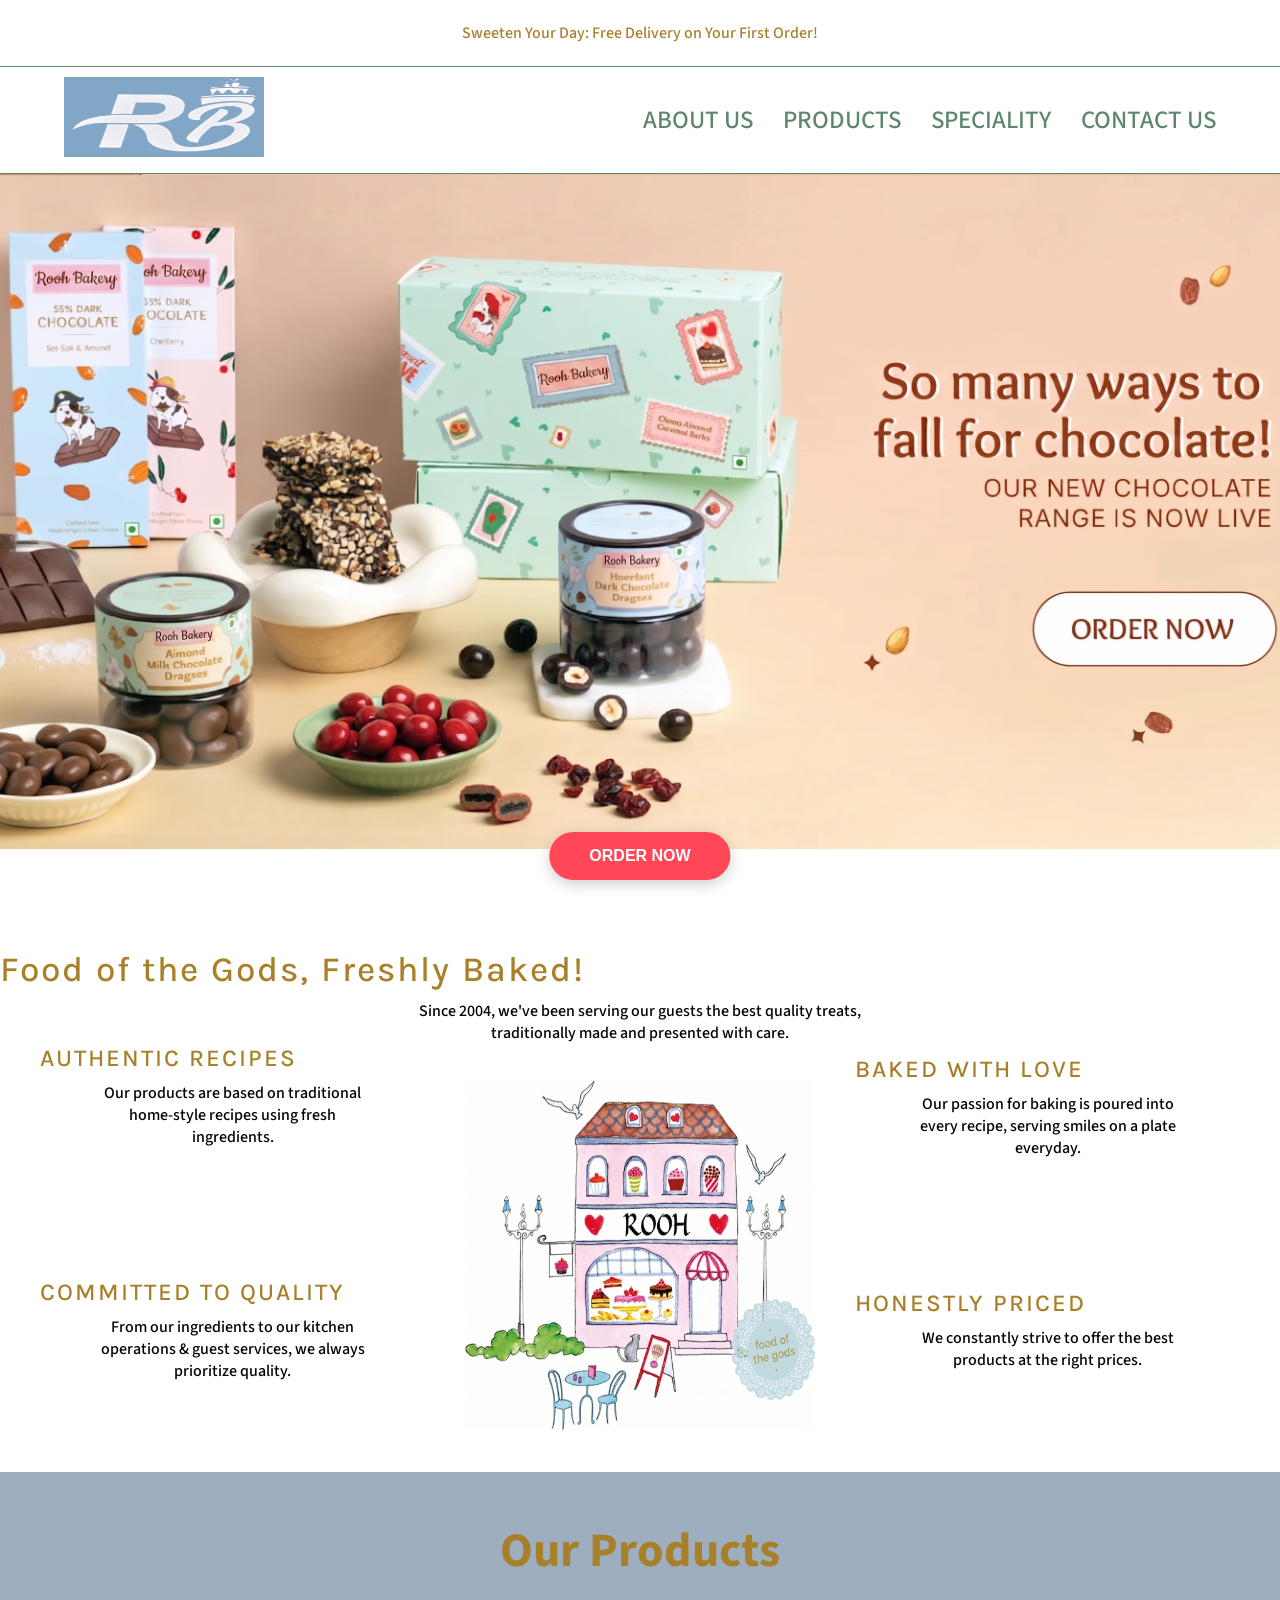
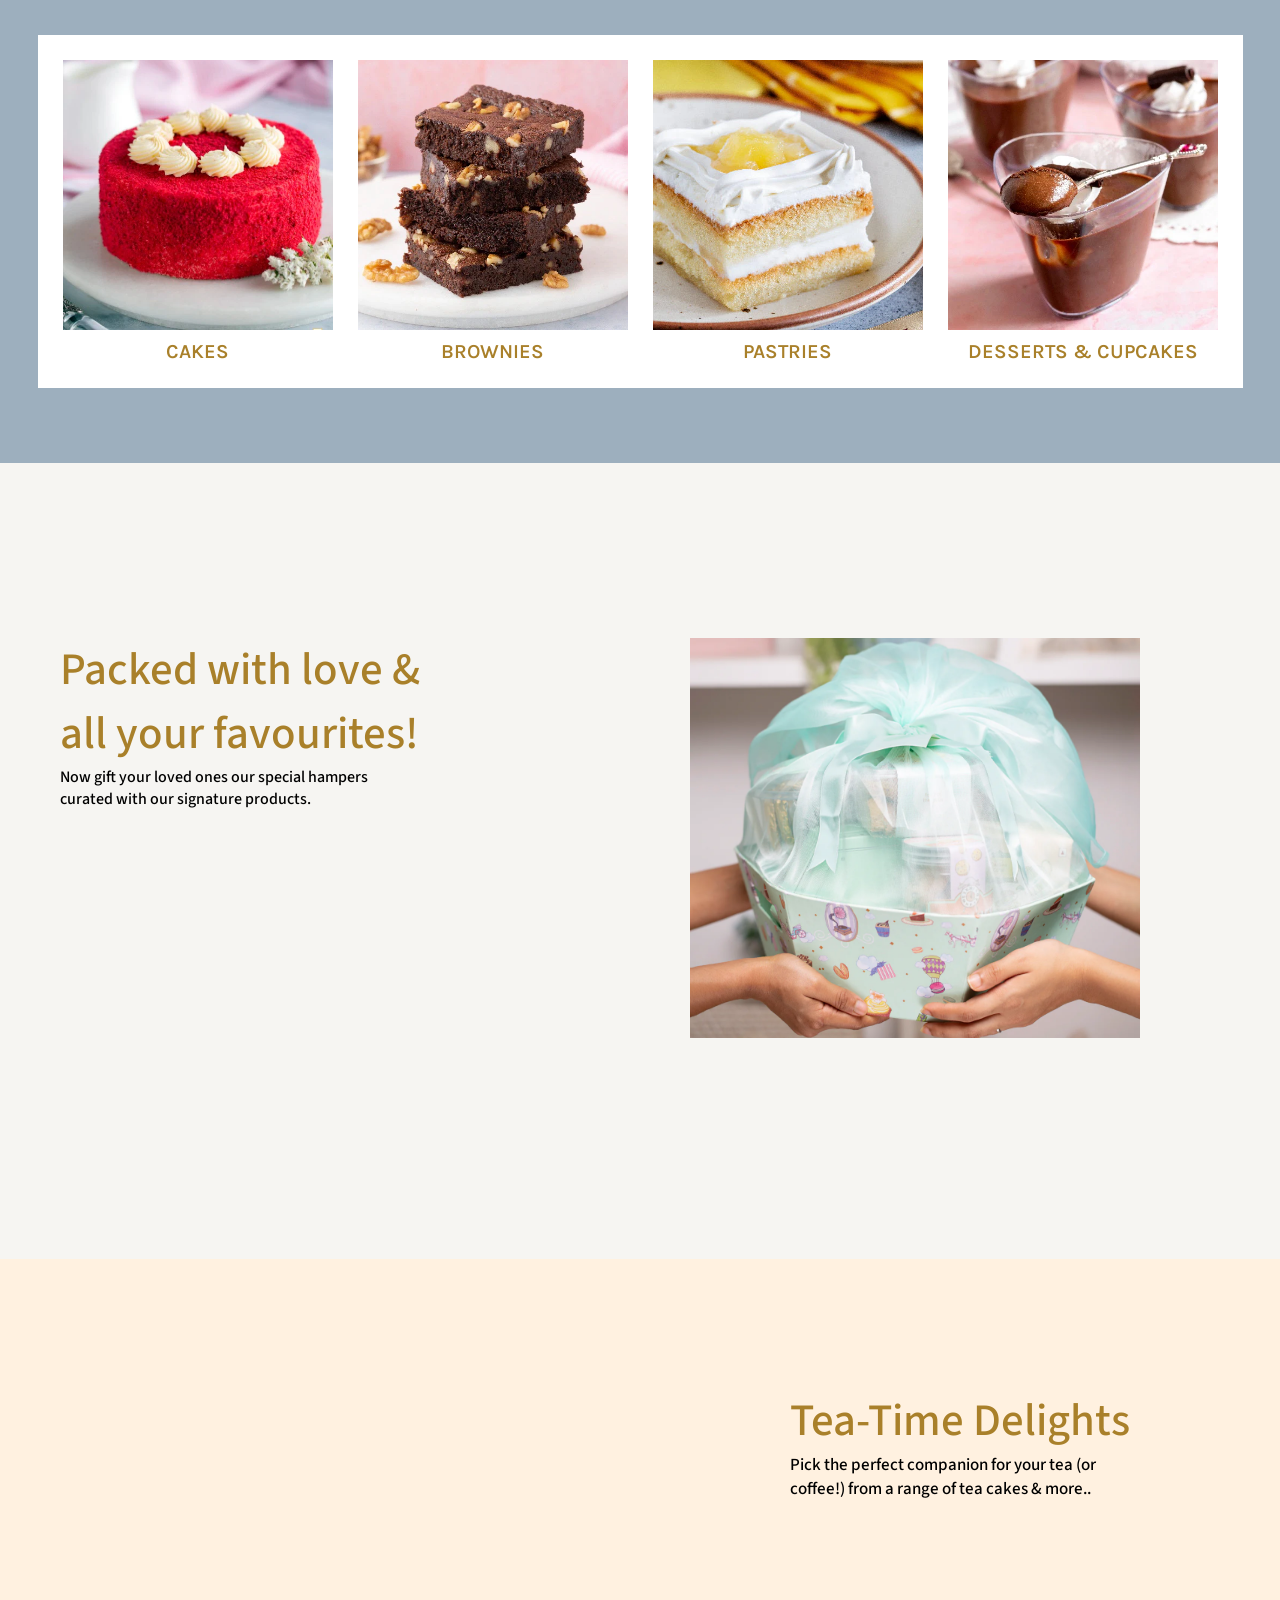
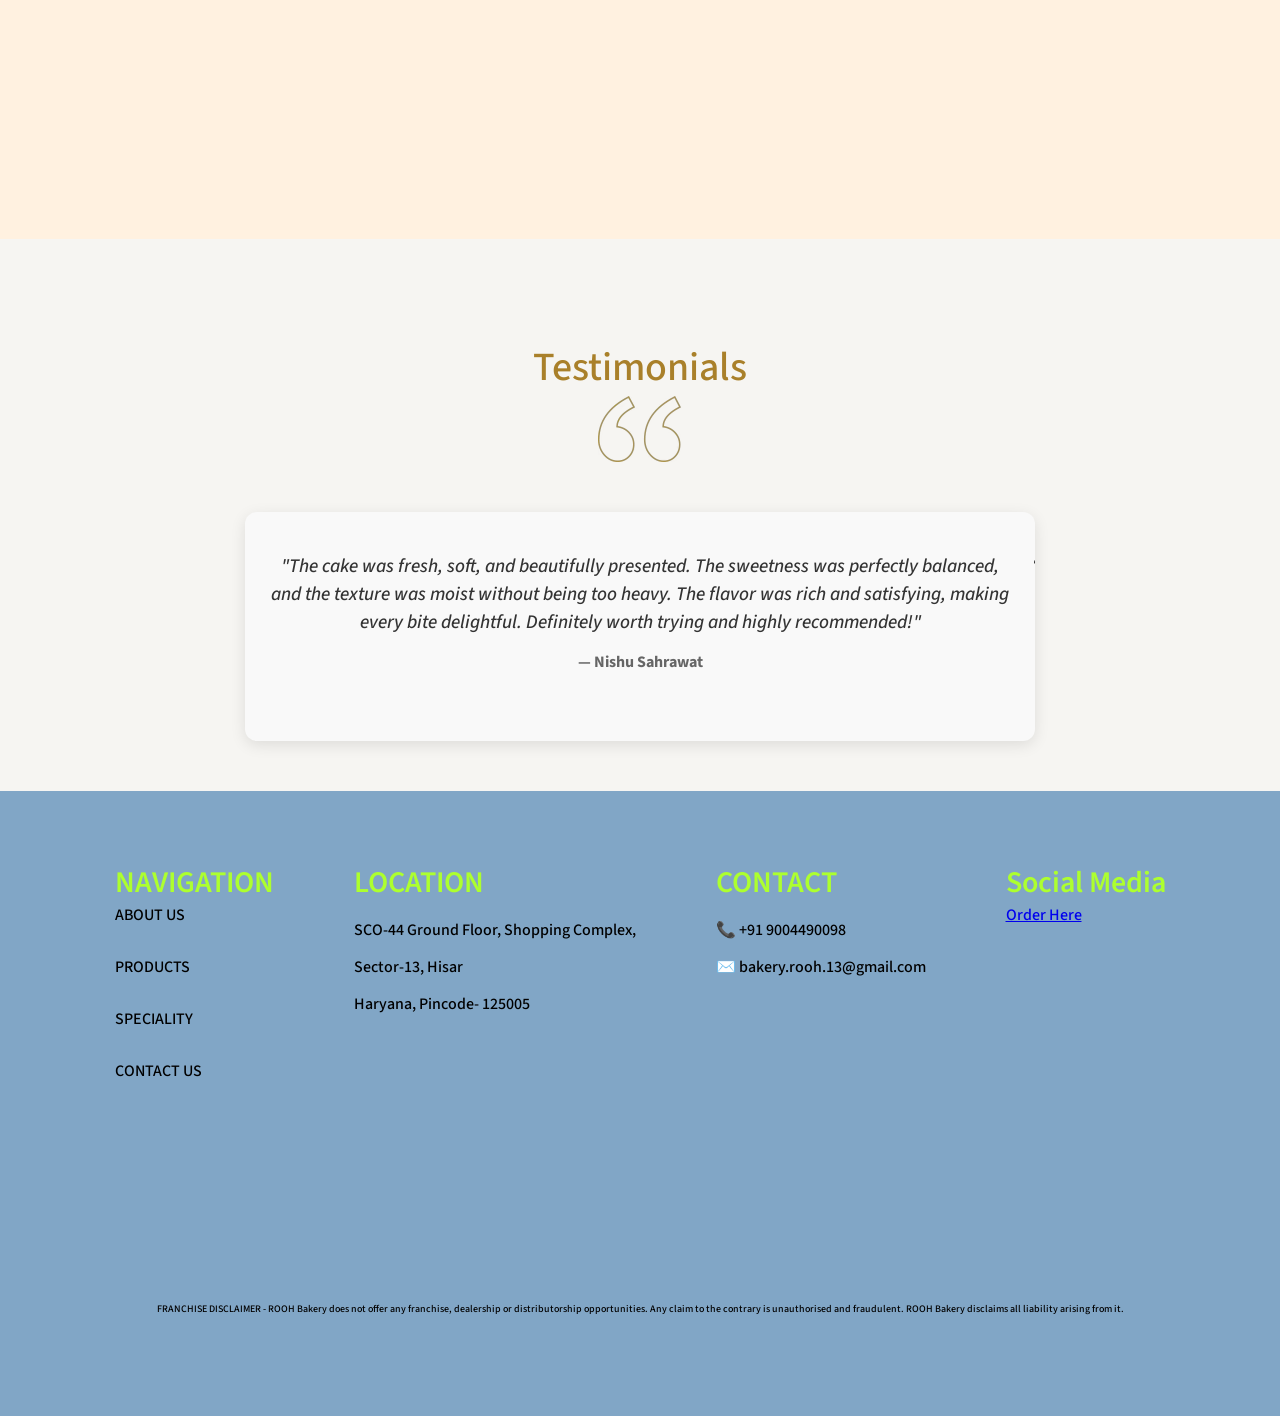
<file: index.html>
<!DOCTYPE html>
<html lang="en">

<head>
    <meta charset="UTF-8">
    <meta name="viewport" content="width=device-width, initial-scale=1.0">
    <link rel="preconnect" href="https://fonts.googleapis.com">
    <link rel="preconnect" href="https://fonts.gstatic.com" crossorigin>
    <link href="https://fonts.googleapis.com/css2?family=Source+Sans+3:ital,wght@0,200..900;1,200..900&display=swap"
        rel="stylesheet">
    <link rel="preconnect" href="https://fonts.googleapis.com">
    <link rel="preconnect" href="https://fonts.gstatic.com" crossorigin>
    <link
        href="https://fonts.googleapis.com/css2?family=Karla:ital,wght@0,200..800;1,200..800&family=Source+Sans+3:ital,wght@0,200..900;1,200..900&display=swap"
        rel="stylesheet">
    <link rel="stylesheet" href="./styles.css">
    <link rel="stylesheet" href="./Products.css">
    <link rel="stylesheet" href="./Speciality Cakes.css">
    <title>ROOH BAKERY</title>
</head>

<body>
    <section class="Discount">
        <p class="Discount">Sweeten Your Day: Free Delivery on Your First Order!</p>
    </section>

    <section class="Order-Now-Button">
        <a href="http://wa.me/919004490098" class="Order-Now-Button-link">ORDER NOW</a>
    </section>

    


    <nav class="Navigation_Bar">
        <div>
            <img src="./Project Media/LOGO.png" alt="Logo" class="Nav_Element_image">
        </div>

        <div class="Nav_Bar_Components">
            <div><a href="./About.html" class="Nav_Element" id="About_Us">ABOUT US</a></div>
            <div><a href="./Products.html" class="Nav_Element">PRODUCTS</a></div>
            <div><a href="./Speciality Cakes.html" class="Nav_Element">SPECIALITY</a></div>
            <div><a href="./Contact Us.html" class="Nav_Element">CONTACT US</a></div>
        </div>
    </nav>





    <div class="carousel">
        <img src="./Project images/Caraousel Image 1.png" class="active" alt="Slide 1">
        <img src="./Project images/Carasouel Image 2.png" alt="Slide 2">
    </div>






    <section class="Section-About-Us">
        <div class="Section-Content-1-Item-Flexbox">
            <div class="Content" id="Content-1">
                <p class="Content-Heading" id="Content-Heading-1">Food of the Gods, Freshly Baked!</p>

                <p class="Content-text" id="Content-text-1">Since 2004, we've been serving
                    our guests the best quality
                    treats, <br>
                    traditionally made and
                    presented with care.</p>
            </div>
        </div>


        <div class="Section-Content-3-Item-Flexbox">
            <div class="Whole-Content-2">
                <div class="Content">
                    <p class="Content-Heading">AUTHENTIC RECIPES</p>

                    <p class="Content-text">Our products are based on
                        traditional home-style recipes
                        using fresh ingredients.
                    </p>
                </div>



                <div class="Content">
                    <p class="Content-Heading">COMMITTED TO QUALITY</p>

                    <p class="Content-text">From our ingredients to our
                        kitchen operations & guest services,
                        we always prioritize quality.</p>
                </div>
            </div>

            <div class="Whole-Content-image">

                <div class="Content">
                    <img src="./Project images/ROOH Bakery Animated Image.png" alt="">
                </div>
            </div>


            <div class="Whole-Content-3">
                <div class="Content">
                    <p class="Content-Heading">BAKED WITH LOVE</p>

                    <p class="Content-text">Our passion for baking is poured into
                        every recipe, serving smiles on a
                        plate everyday.</p>
                </div>


                <div class="Content">
                    <p class="Content-Heading">HONESTLY PRICED</p>

                    <p class="Content-text">We constantly strive to offer the best
                        products at the right prices. </p>
                </div>
            </div>

        </div>

    </section>





    <section class="Section-Our-Product-Flex">

        <div id="Our-Product-Heading">
            <h2>Our Products</h2>
        </div>

        <div class="Our-Product-Flex-Showcase">
            <div class="Our-Product-Flex-Image-Box">
                <img src="./Project images/Cake Image.webp" alt="" class="Our-Product-Flex-Image">
                <p class="Our-Product-Flex-Content">CAKES</p>
            </div>

            <div class="Our-Product-Flex-Image-Box">
                <img src="./Project images/Brownies Image.webp" alt="" class="Our-Product-Flex-Image">
                <p class="Our-Product-Flex-Content">BROWNIES</p>
            </div>

            <div class="Our-Product-Flex-Image-Box">
                <img src="./Project images/Pasteries.png" alt="" class="Our-Product-Flex-Image">
                <p class="Our-Product-Flex-Content">PASTRIES</p>
            </div>

            <div class="Our-Product-Flex-Image-Box">
                <img src="./Project images/Desserts and Cup cakes.webp" alt="" class="Our-Product-Flex-Image">
                <p class="Our-Product-Flex-Content">DESSERTS & CUPCAKES</p>
            </div>

        </div>

    </section>




    <section class="Page-Content" id="Page-Content-1">
        <div class="Page-Content-Text">
            <p class="Page-Content-Text-Heading">Packed with love & <br>
                all your favourites!</p>
            <p class="Page-Content-Text-Content">Now gift your loved ones our special hampers <br>
                curated with our signature products.</p>
        </div>

        <div>
            <img src="./Project images/Gift Hamper.webp" alt="" class="Page-Content-Image">

        </div>

    </section>




    <section class="Page-Content" id="Page-Content-2">

        <div class="slideshow">
            <img src="./Project images/Brownies Image.webp" alt="Picture 1">
            <img src="./Project images/Pasteries.png" alt="Picture 2">
            <img src="./Project images/Desserts and Cup cakes.webp" alt="Picture 3">
            <img src="./Project images/Cake Image.webp" alt="Picture 4">
        </div>


        <div class="Page-Content-Text">
            <p class="Page-Content-Text-Heading" id="Page-Content-Text-Heading-2">Tea-Time Delights</p>
            <p class="Page-Content-Text-Content" id="Page-Content-Text-Content-2">Pick the perfect companion for your
                tea (or <br>
                coffee!) from a range of
                tea cakes & more..</p>
        </div>

    </section>







    <section class="Testimonials">
        <div class="Testimonials-Heading">
            <p>Testimonials</p>
        </div>
        <div class="Testimonials-Sticker">
            <img src="./Project images/testimonila-quote.avif" alt="">
        </div>


        <div class="testimonial-container">
            <div class="testimonial-track">
                <div class="testimonial-slide">
                    <p class="quote">"The cake was fresh, soft, and beautifully presented. The sweetness was perfectly
                        balanced, and the texture was moist without being too heavy. The flavor was rich and satisfying,
                        making every bite delightful. Definitely worth trying and highly recommended!"</p>
                    <p class="author">— Nishu Sahrawat</p>
                </div>
                <div class="testimonial-slide">
                    <p class="quote">“Cake and flowers bilkul perfect the! 🎂 Taste fresh aur balanced tha – na zyada
                        meetha na kam. Design exactly waise hi banaya jaise maine bola tha, even details bhi bahut clean
                        thi. Delivery time par hui aur packing bhi safe thi.
                        Special day ko aur bhi special bana diya ❤️ Definitely dobara yahin se order karungi. Highly
                        recommended!”</p>
                    <p class="author">— Rinku Poonia</p>
                </div>
                <div class="testimonial-slide">
                    <p class="quote">"Absolutely loved this bakery! The cakes are incredibly fresh, beautifully
                        decorated, and full of flavor. The staff is friendly and helpful, Highly recommend for
                        birthdays, celebrations, or just a sweet treat."</p>
                    <p class="author">— Shubham</p>
                </div>
            </div>
        </div>

    </section>















    <footer class="Section-Contact">
        <div class="Section-Contact-Details">

            <div>
                <nav class="Navigation-Bar-Last">
                    <p class="Nav-Last-Headings">NAVIGATION</p>
                    <div><a href="./About.html" class="Nav-Element-Last" id="About_Us">ABOUT US</a></div>
                    <div><a href="./Products.html" class="Nav-Element-Last">PRODUCTS</a></div>
                    <div><a href="./Speciality Cakes.html" class="Nav-Element-Last">SPECIALITY</a></div>
                    <div><a href="./Contact Us.html" class="Nav-Element-Last">CONTACT US</a></div>
                </nav>
            </div>


            <div class="Contact-Address">
                <p class="Nav-Last-Headings">LOCATION</p>

                <p>SCO-44 Ground Floor, Shopping Complex,</p>
                <p>Sector-13, Hisar</p>
                <p> Haryana, Pincode- 125005</p>
            </div>

            <div class="Contact-Details">
                <p class="Nav-Last-Headings">CONTACT</p>

                <p>📞 +91 9004490098</p>
                <p>✉️ bakery.rooh.13@gmail.com</p>
            </div>

            <div class="Contact-Social-Media-Links">
                <p class="Nav-Last-Headings">Social Media</p>


                <a href="http://wa.me/919004490098">Order Here</a>

            </div>
        </div>

        <div class="Franchise-Disclaimer">
            <p>FRANCHISE DISCLAIMER - ROOH Bakery does not offer any franchise, dealership or distributorship
                opportunities. Any claim to the contrary is unauthorised and fraudulent. ROOH Bakery disclaims all
                liability arising from it.</p>
        </div>

    </footer>









    <script>
        // --- Image Carousel Logic ---
        const imageSlides = document.querySelectorAll('.carousel img');
        let currentImgIndex = 0;
        const imgIntervalTime = 4000;

        setInterval(() => {
            imageSlides[currentImgIndex].classList.remove('active');
            currentImgIndex = (currentImgIndex + 1) % imageSlides.length;
            imageSlides[currentImgIndex].classList.add('active');
        }, imgIntervalTime);


        // --- Testimonials Logic ---
        const testimonialTrack = document.querySelector('.testimonial-track');
        const testimonialSlides = document.querySelectorAll('.testimonial-slide'); // Renamed from 'slides'
        let testimonialIndex = 0; // Renamed from 'index'

        function nextTestimonial() {
            testimonialIndex++;

            // If we reach the end, reset to the first slide
            if (testimonialIndex >= testimonialSlides.length) {
                testimonialIndex = 0;
            }

            // Move the track by the width of one slide
            const offset = -testimonialIndex * 100;
            testimonialTrack.style.transform = `translateX(${offset}%)`;
        }

        // Set the interval (3000ms = 3 seconds)
        setInterval(nextTestimonial, 3000);
    </script>


</body>

</html>
</file>
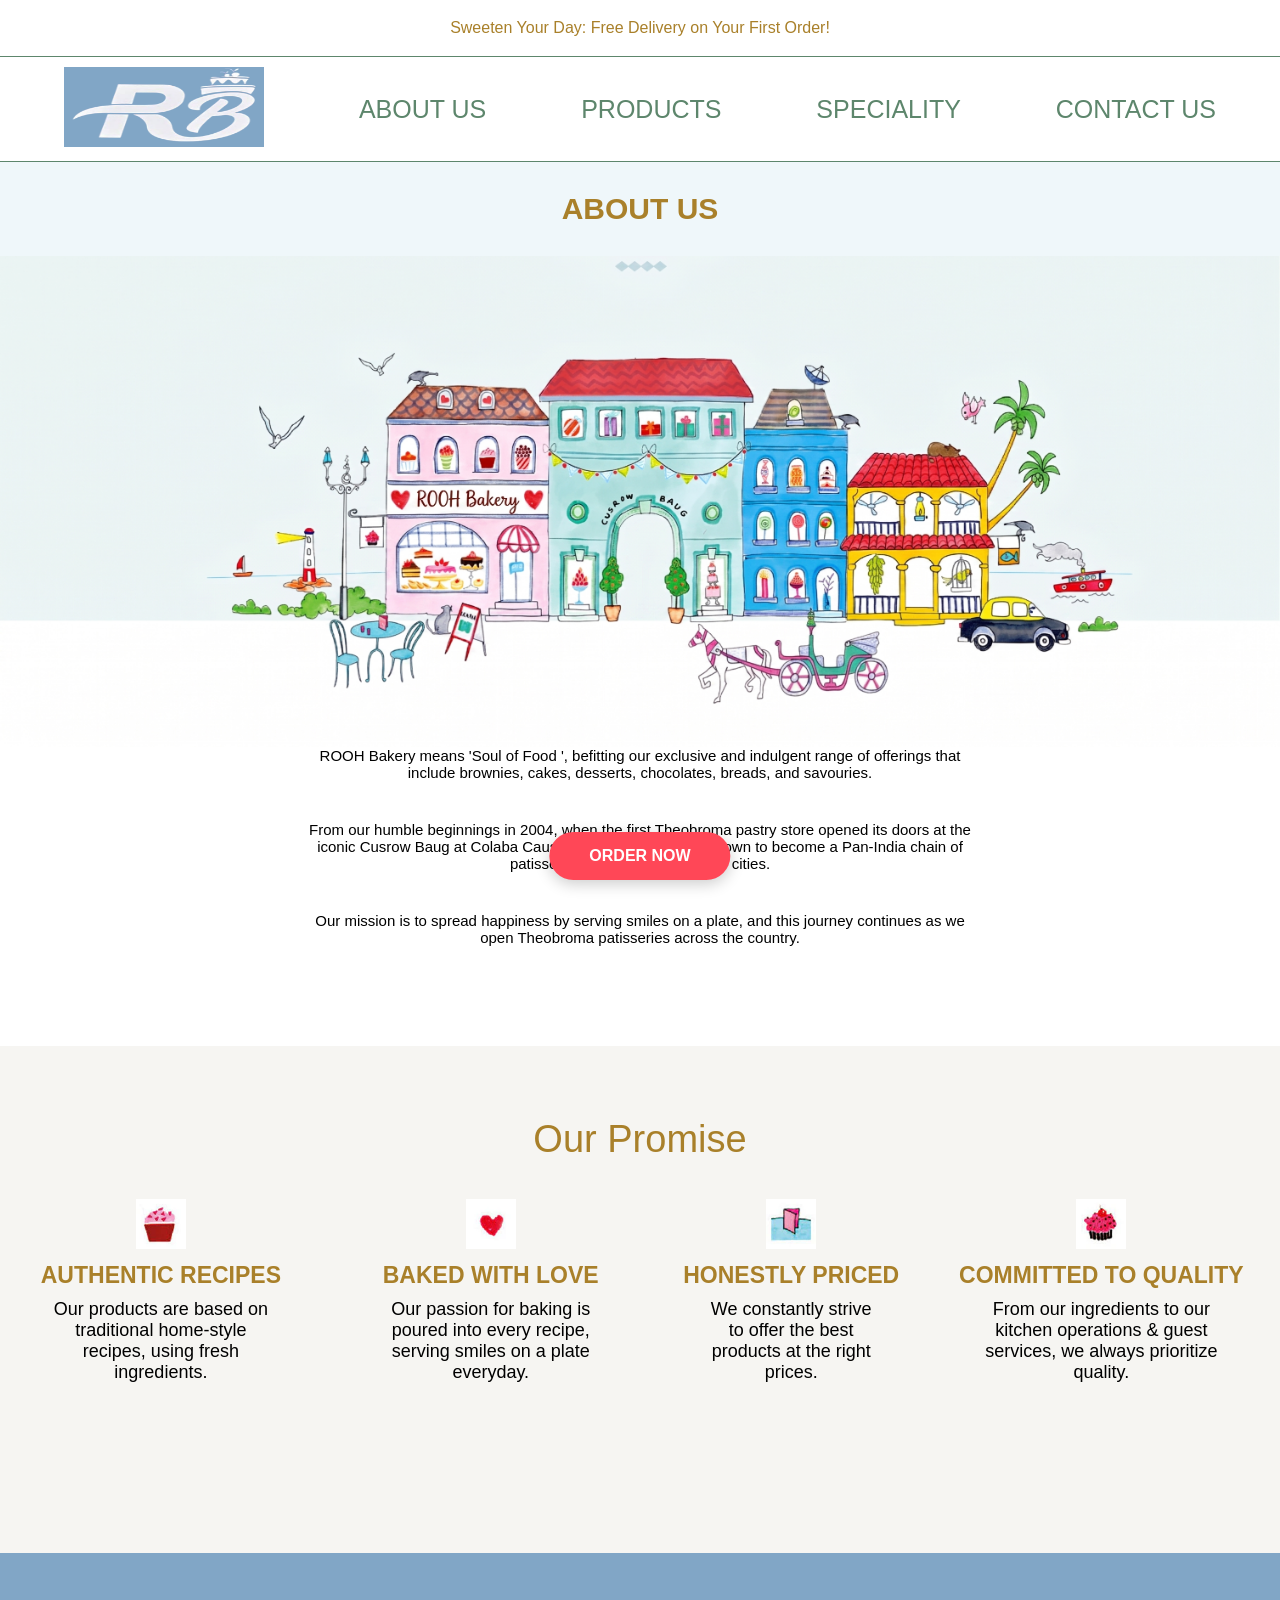
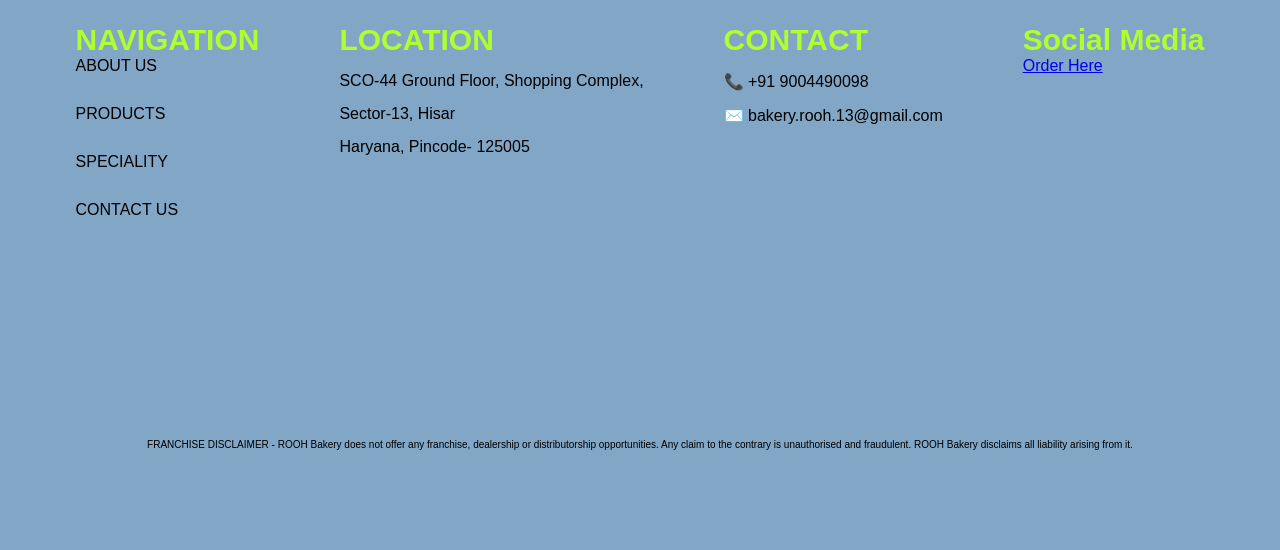
<file: About.html>
<!DOCTYPE html>
<html lang="en">

<head>
    <meta charset="UTF-8">
    <meta name="viewport" content="width=device-width, initial-scale=1.0">
    <link rel="stylesheet" href="./styles.css">
    <link rel="stylesheet" href="./Speciality Cakes.css">
    <link rel="stylesheet" href="./Products.css">
    <link rel="stylesheet" href="./About Us.css">
    <title>ROOH BAKERY</title>
</head>

<body>
    <section class="Discount">
        <p>Sweeten Your Day: Free Delivery on Your First Order!</p>
    </section>

        <section class="Order-Now-Button">
        <a href="http://wa.me/919004490098" class="Order-Now-Button-link">ORDER NOW</a>
    </section>


    <nav class="Navigation_Bar">
        <div><a href="./index.html"><img src="./Project Media/LOGO.png" alt="Logo" class="Nav_Element_image"></a></div>

        <div><a href="" class="Nav_Element" id="About_Us">ABOUT US</a></div>
        <div><a href="./Products.html" class="Nav_Element">PRODUCTS</a></div>
        <div><a href="./Speciality Cakes.html" class="Nav_Element">SPECIALITY</a></div>
        <div><a href="./Contact Us.html" class="Nav_Element">CONTACT US</a></div>
    </nav>



    <section class="About-Us">
        <p class="About-Us-Heading">ABOUT US</p>
        <img src="./Project images/ROOH Bakery About Us Animated Image.png" alt="" class="About-Us-Image">
        <div class="About-Us-Content-Text">
            <p class="About-Us-Text">ROOH Bakery means 'Soul of Food ', befitting our exclusive and indulgent range of
                offerings that
                include brownies, cakes, desserts, chocolates, breads, and savouries. </p>

            <p class="About-Us-Text"> From our humble beginnings in 2004, when the first Theobroma pastry store opened
                its
                doors at the iconic
                Cusrow Baug at Colaba Causeway (Mumbai), we've grown to become a Pan-India chain of patisseries with
                stores
                in over 30 cities.
            </p>

            <p class="About-Us-Text"> Our mission is to spread happiness by serving smiles on a plate, and this journey
                continues as we open
                Theobroma patisseries across the country.
            </p>
        </div>
    </section>

    <section class="Our-Promise">
        <p>Our Promise</p>
        <div class="Our-Promise-Grid">
            <div class="Promise-Flex">
                <img src="./Product Folder/Promise-Image-1.webp" alt="" class="Our-Promise-Image">
                <p class="Our-Promise-Heading">AUTHENTIC RECIPES</p>
                <p class="Our-Promise-Text">Our products are based on traditional home-style recipes, using fresh
                    ingredients.</p>
            </div>
            <div class="Promise-Flex">
                <img src="./Product Folder/Promise-Image-2.webp" alt="" class="Our-Promise-Image">
                <p class="Our-Promise-Heading">BAKED WITH LOVE</p>
                <p class="Our-Promise-Text">Our passion for baking is poured into every recipe, serving smiles on a
                    plate everyday.</p>
            </div>
            <div class="Promise-Flex">
                <img src="./Product Folder/Promise-Image-3.webp" alt="" class="Our-Promise-Image">
                <p class="Our-Promise-Heading">HONESTLY PRICED</p>
                <p class="Our-Promise-Text">We constantly strive to offer the best products at the right prices.</p>
            </div>
            <div class="Promise-Flex">
                <img src="./Product Folder/Promise-Image-4.webp" alt="" class="Our-Promise-Image">
                <p class="Our-Promise-Heading">COMMITTED TO QUALITY</p>
                <p class="Our-Promise-Text">From our ingredients to our kitchen operations & guest services, we always
                    prioritize quality.</p>
            </div>

        </div>



    </section>



    <footer class="Section-Contact">
        <div class="Section-Contact-Details">

            <div>
                <nav class="Navigation-Bar-Last">
                    <p class="Nav-Last-Headings">NAVIGATION</p>
                    <div><a href="./About.html" class="Nav-Element-Last" id="About_Us">ABOUT US</a></div>
                    <div><a href="./Products.html" class="Nav-Element-Last">PRODUCTS</a></div>
                    <div><a href="./Speciality Cakes.html" class="Nav-Element-Last">SPECIALITY</a></div>
                    <div><a href="./Contact Us.html" class="Nav-Element-Last">CONTACT US</a></div>
                </nav>
            </div>


            <div class="Contact-Address">
                <p class="Nav-Last-Headings">LOCATION</p>

                <p>SCO-44 Ground Floor, Shopping Complex,</p>
                <p>Sector-13, Hisar</p>
                <p> Haryana, Pincode- 125005</p>
            </div>

            <div class="Contact-Details">
                <p class="Nav-Last-Headings">CONTACT</p>

                <p>📞 +91 9004490098</p>
                <p>✉️ bakery.rooh.13@gmail.com</p>
            </div>

            <div class="Contact-Social-Media-Links">
                <p class="Nav-Last-Headings">Social Media</p>


                <a href="http://wa.me/919004490098">Order Here</a>

            </div>
        </div>

        <div class="Franchise-Disclaimer">
            <p>FRANCHISE DISCLAIMER - ROOH Bakery does not offer any franchise, dealership or distributorship
                opportunities. Any claim to the contrary is unauthorised and fraudulent. ROOH Bakery disclaims all
                liability arising from it.</p>
        </div>

    </footer>

</body>

</html>
</file>
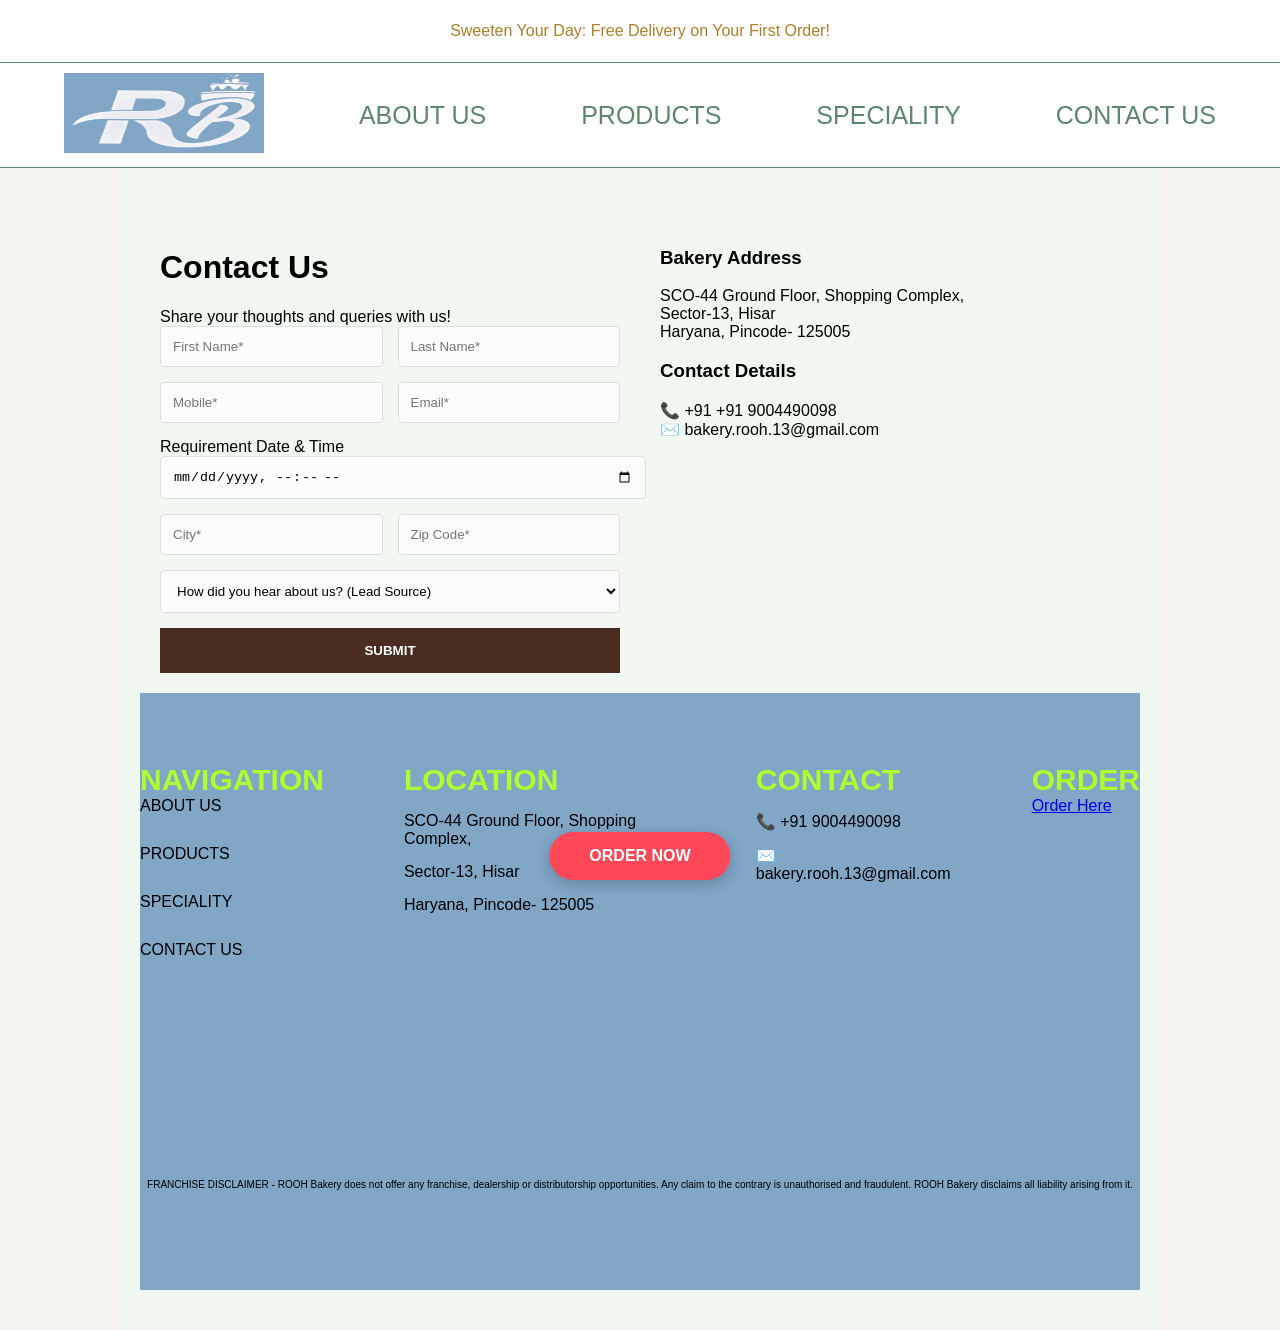
<file: Contact Us.html>
<!DOCTYPE html>
<html lang="en">

<head>
    <meta charset="UTF-8">
    <meta name="viewport" content="width=device-width, initial-scale=1.0">
    <link rel="stylesheet" href="./styles.css">
    <link rel="stylesheet" href="./About Us.css">
    <link rel="stylesheet" href="./Products.css">
    <link rel="stylesheet" href="./Speciality Cakes.css">
    <title>ROOH bakery</title>
</head>

<body>
    <section class="Discount">
        <p class="Discount">Sweeten Your Day: Free Delivery on Your First Order!</p>
    </section>

    <section class="Order-Now-Button">
        <a href="http://wa.me/919004490098" class="Order-Now-Button-link">ORDER NOW</a>
    </section>




    <nav class="Navigation_Bar">
        <div><a href="./index.html"><img src="./Project Media/LOGO.png" alt="Logo" class="Nav_Element_image"></a></div>

        <div><a href="./About.html" class="Nav_Element" id="About_Us">ABOUT US</a></div>
        <div><a href="./Products.html" class="Nav_Element">PRODUCTS</a></div>
        <div><a href="./Speciality Cakes.html" class="Nav_Element">SPECIALITY</a></div>
        <div><a href="./Contact Us.html" class="Nav_Element">CONTACT US</a></div>
    </nav>


    <div class="contact-container">
        <div class="contact-form-section">
            <h1>Contact Us</h1>
            <p>Share your thoughts and queries with us!</p>

            <form action="/submit-path" method="POST">
                <div class="form-row">
                    <input type="text" placeholder="First Name*" required>
                    <input type="text" placeholder="Last Name*" required>
                </div>

                <div class="form-row">
                    <input type="tel" placeholder="Mobile*" required>
                    <input type="email" placeholder="Email*" required>
                </div>

                <label>Requirement Date & Time</label>
                <input type="datetime-local" class="full-width">

                <div class="form-row">
                    <input type="text" placeholder="City*" required>
                    <input type="text" placeholder="Zip Code*" required>
                </div>

                <select class="full-width">
                    <option value="">How did you hear about us? (Lead Source)</option>
                    <option value="instagram">Instagram</option>
                    <option value="google">Google</option>
                    <option value="friend">Word of Mouth</option>
                </select>

                <button type="submit" class="btn-submit">SUBMIT</button>
            </form>
        </div>


        <div class="contact-info-section">
            <h3>Bakery Address</h3>
            <p>SCO-44 Ground Floor, Shopping Complex,</p>
            <p>Sector-13, Hisar</p>
            <p> Haryana, Pincode- 125005</p>




            <h3>Contact Details</h3>
            <p>📞 +91 +91 9004490098</p>
            <p>✉️ bakery.rooh.13@gmail.com</p>
        </div>

        <footer class="Section-Contact">
            <div class="Section-Contact-Details">

                <div>
                    <nav class="Navigation-Bar-Last">
                        <p class="Nav-Last-Headings">NAVIGATION</p>
                        <div><a href="./About.html" class="Nav-Element-Last" id="About_Us">ABOUT US</a></div>
                        <div><a href="./Products.html" class="Nav-Element-Last">PRODUCTS</a></div>
                        <div><a href="./Speciality Cakes.html" class="Nav-Element-Last">SPECIALITY</a></div>
                        <div><a href="./Contact Us.html" class="Nav-Element-Last">CONTACT US</a></div>
                    </nav>
                </div>


                <div class="Contact-Address">
                    <p class="Nav-Last-Headings">LOCATION</p>

                    <p>SCO-44 Ground Floor, Shopping Complex,</p>
                    <p>Sector-13, Hisar</p>
                    <p> Haryana, Pincode- 125005</p>
                </div>

                <div class="Contact-Details">
                    <p class="Nav-Last-Headings">CONTACT</p>

                    <p>📞 +91 9004490098</p>
                    <p>✉️ bakery.rooh.13@gmail.com</p>
                </div>

                <div class="Contact-Social-Media-Links">
                    <p class="Nav-Last-Headings">ORDER</p>


                    <a href="http://wa.me/919004490098">Order Here</a>

                </div>
            </div>

            <div class="Franchise-Disclaimer">
                <p>FRANCHISE DISCLAIMER - ROOH Bakery does not offer any franchise, dealership or distributorship
                    opportunities. Any claim to the contrary is unauthorised and fraudulent. ROOH Bakery disclaims all
                    liability arising from it.</p>
            </div>

        </footer>


</body>

</html>
</file>
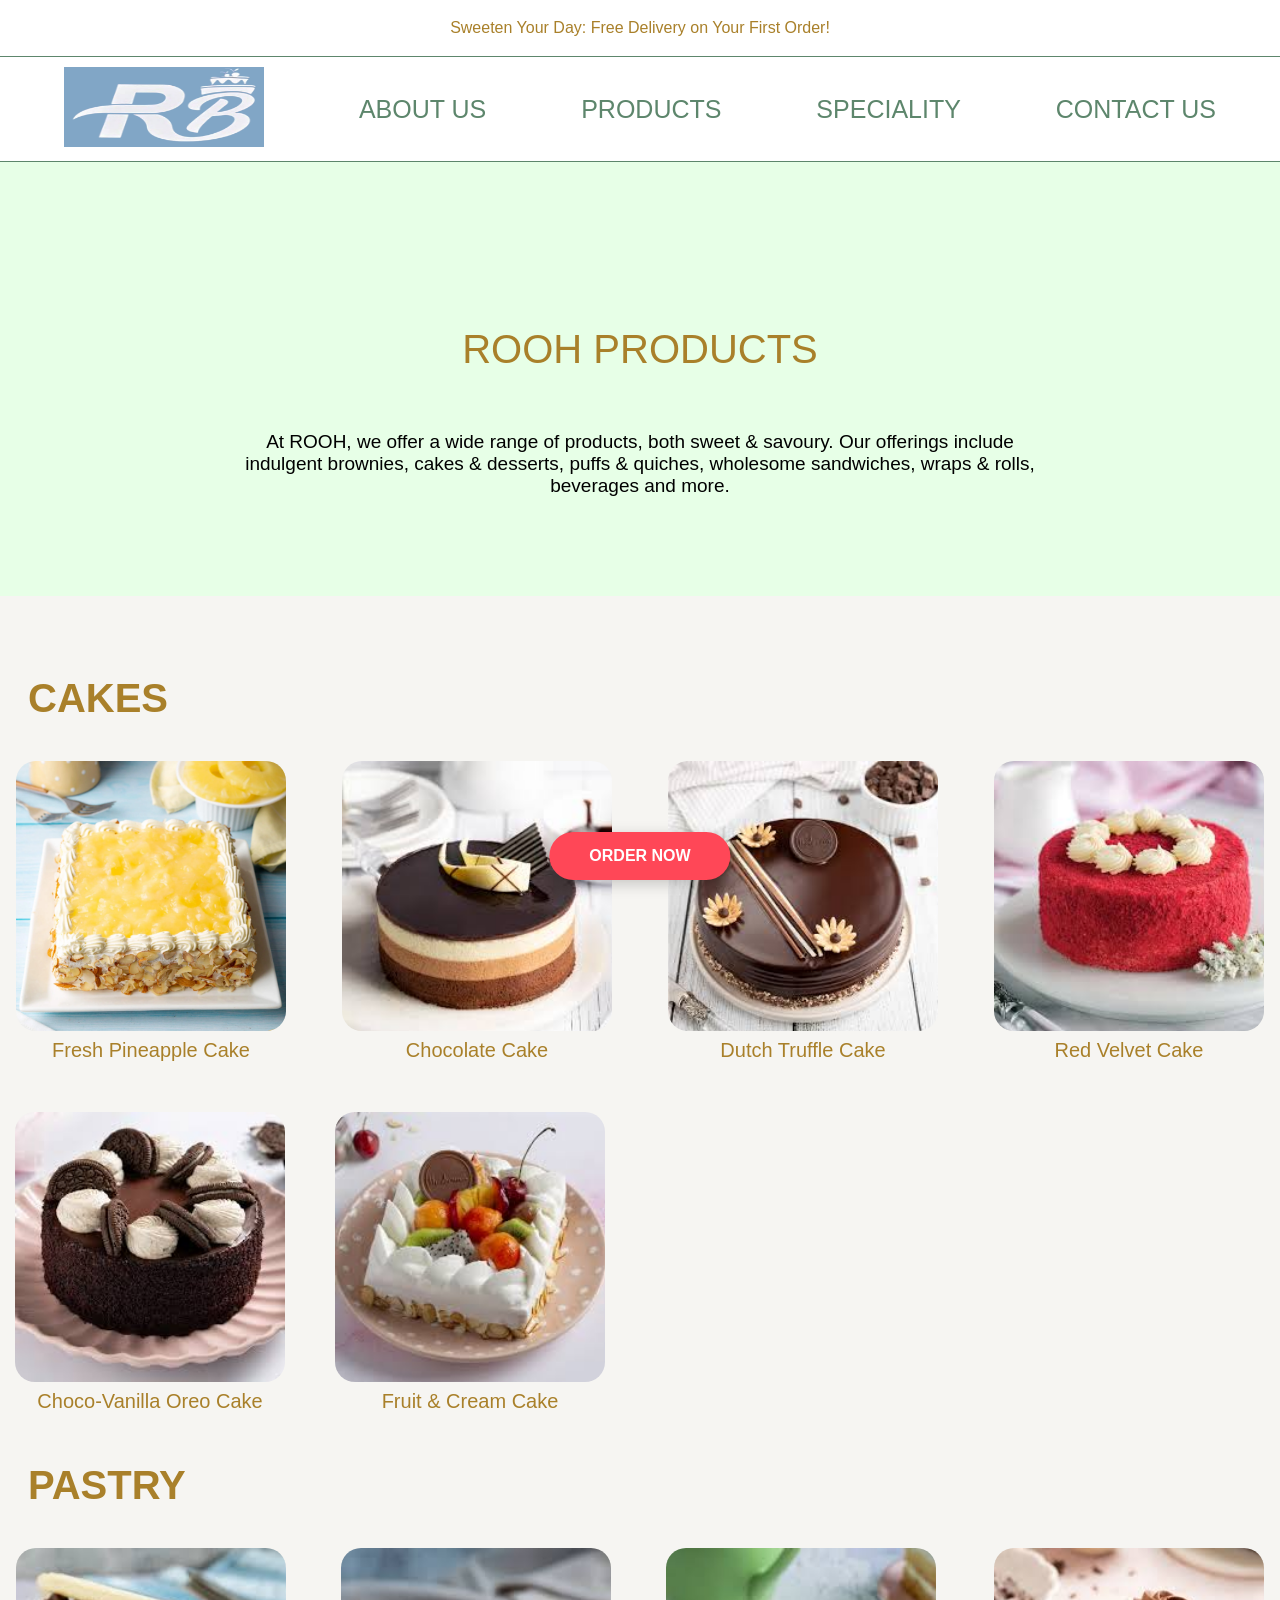
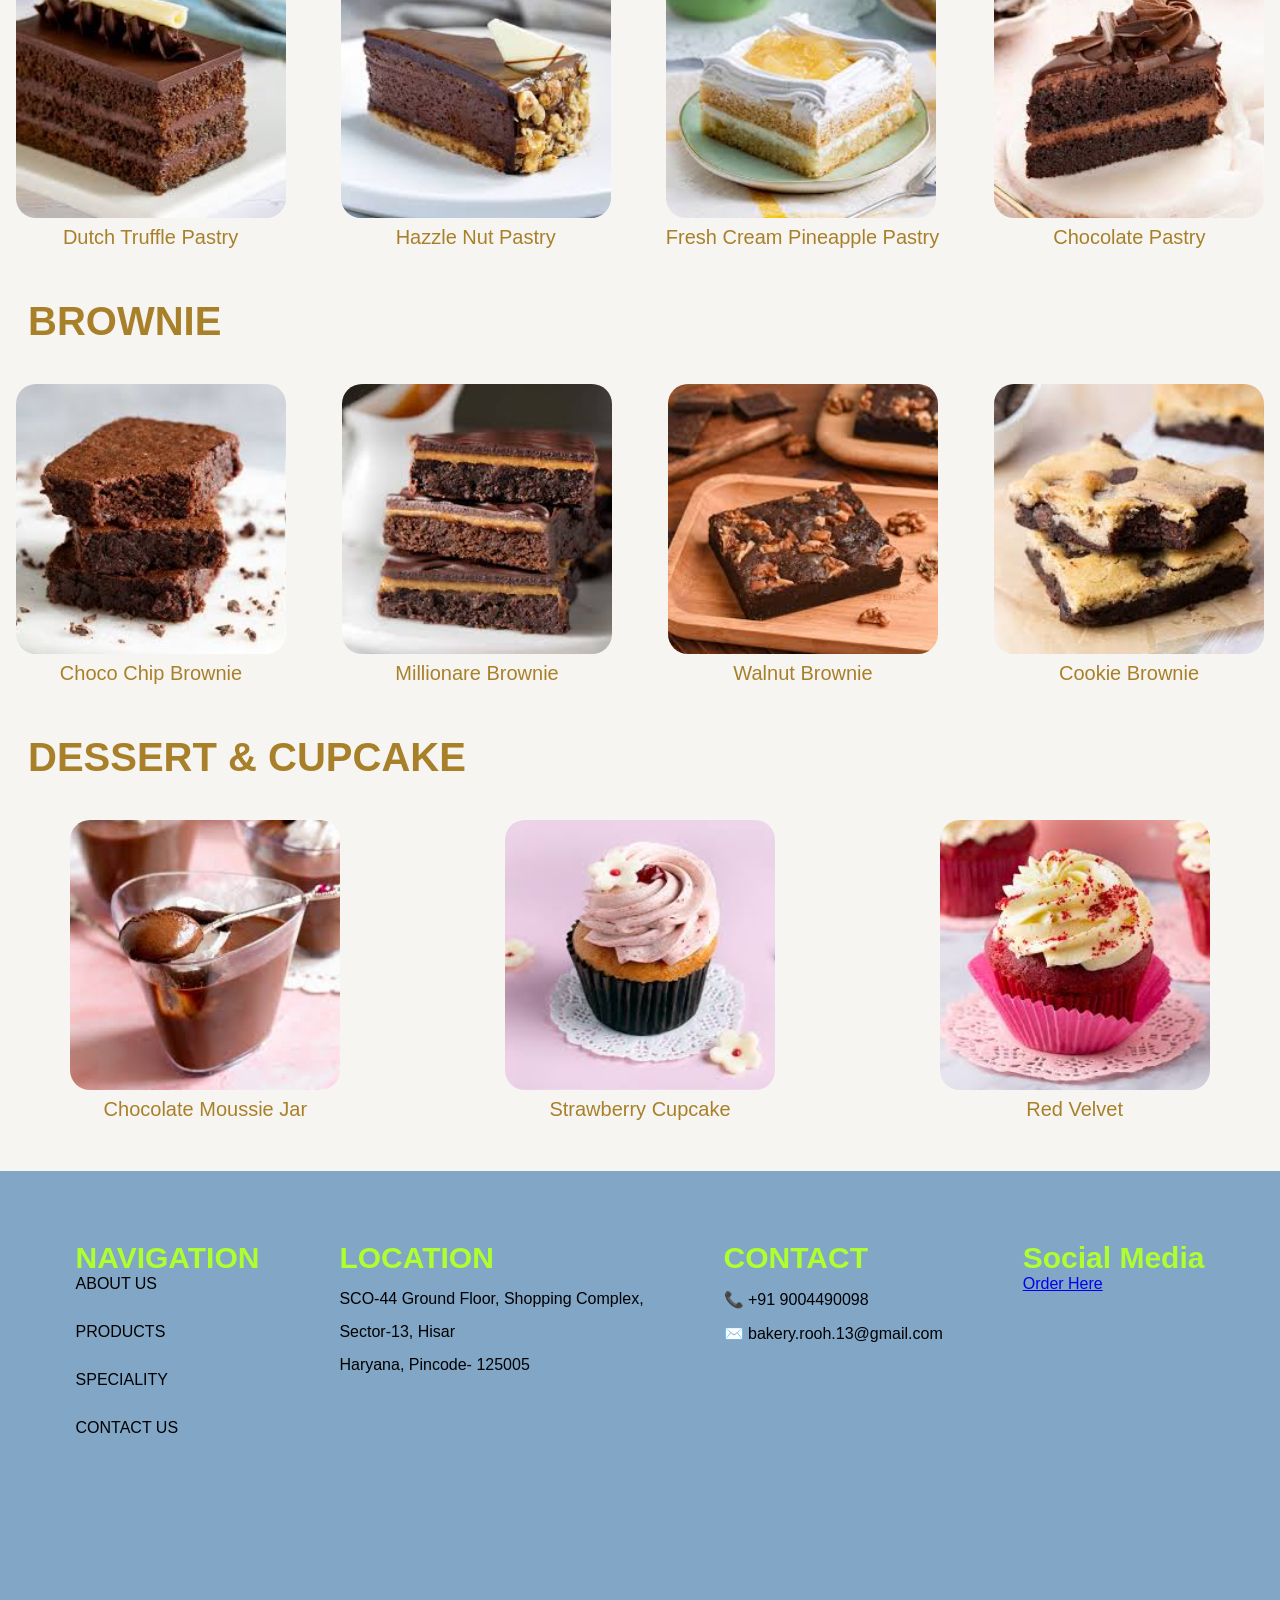
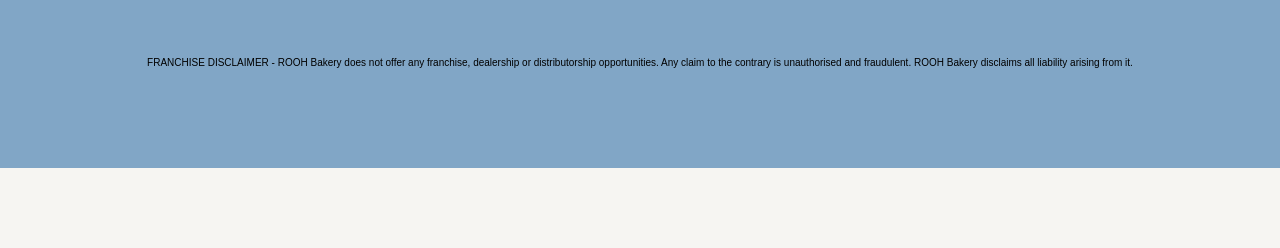
<file: Products.html>
<!DOCTYPE html>
<html lang="en">

<head>
    <meta charset="UTF-8">
    <meta name="viewport" content="width=device-width, initial-scale=1.0">
    <link rel="stylesheet" href="styles.css">
    <link rel="stylesheet" href="./Products.css">
    <link rel="stylesheet" href="./Speciality Cakes.css">
    <title>ROOH BAKERY</title>
</head>

<body>
    <section class="Discount">
        <p>Sweeten Your Day: Free Delivery on Your First Order!</p>
    </section>

        <section class="Order-Now-Button">
        <a href="http://wa.me/919004490098" class="Order-Now-Button-link">ORDER NOW</a>
    </section>


    <nav class="Navigation_Bar">
        <div><a href="./index.html"><img src="./Project Media/LOGO.png" alt="Logo" class="Nav_Element_image"></a></div>

        <div><a href="./About.html" class="Nav_Element" id="About_Us">ABOUT US</a></div>
        <div><a href="./Products.html" class="Nav_Element">PRODUCTS</a></div>
        <div><a href="./Speciality Cakes.html" class="Nav_Element">SPECIALITY</a></div>
        <div><a href="./Contact Us.html" class="Nav_Element">CONTACT US</a></div>
    </nav>



    <section class="Header">
        <p class="Header-Heading">ROOH PRODUCTS</p>
        <p class="Header-Content">At ROOH, we offer a wide range of products, both sweet & savoury. Our offerings
            include indulgent
            brownies, cakes & desserts, puffs & quiches, wholesome sandwiches, wraps & rolls,
            beverages and more.</p>
    </section>





    <section class="Section-Product-Grid">
        <div class="Item-Grid">
            <div class="Item-Grid-Row-Heading">CAKES</div>
            <div class="Item-Grid-Row" id="Item-Grid-Row-1">
                <div class="Item-Grid-Row-Item">
                    <img src="./Product Folder/Cake- Pinaapple.webp" alt="">
                    <p class="Item-Grid-Row-Item-Content">Fresh Pineapple Cake</p>
                </div>
                <div class="Item-Grid-Row-Item">
                    <img src="./Product Folder/Cake-Chocolate.jpg" alt="">
                    <p class="Item-Grid-Row-Item-Content">Chocolate Cake</p>
                </div>
                <div class="Item-Grid-Row-Item">
                    <img src="./Product Folder/Cake-Dutchtruffle.jpg" alt="">
                    <p class="Item-Grid-Row-Item-Content">Dutch Truffle Cake</p>
                </div>
                <div class="Item-Grid-Row-Item">
                    <img src="./Product Folder/Cake-Redvelvet.jpg" alt="">
                    <p class="Item-Grid-Row-Item-Content">Red Velvet Cake</p>
                </div>

            </div>



            <div class="Item-Grid-Row" id="Item-Grid-Row-2">
                <div class="Item-Grid-Row-Item">
                    <img src="./Product Folder/Cake- Choco Vanilla.jpg" alt="">
                    <p class="Item-Grid-Row-Item-Content">Choco-Vanilla Oreo Cake</p>
                </div>
                <div class="Item-Grid-Row-Item">
                    <img src="./Product Folder/Cake- Fruit.jpg" alt="">
                    <p class="Item-Grid-Row-Item-Content">Fruit & Cream Cake</p>
                </div>
            </div>


            <div class="Item-Grid-Row-Heading">PASTRY</div>
            <div class="Item-Grid-Row" id="Item-Grid-Row-3">
                <div class="Item-Grid-Row-Item">
                    <img src="./Product Folder/Paastry- Dutch Truffle.jpg" alt="">
                    <p class="Item-Grid-Row-Item-Content">Dutch Truffle Pastry</p>
                </div>
                <div class="Item-Grid-Row-Item">
                    <img src="./Product Folder/Pastry- Hazzle Nut.jpg" alt="">
                    <p class="Item-Grid-Row-Item-Content">Hazzle Nut Pastry</p>
                </div>
                <div class="Item-Grid-Row-Item">
                    <img src="./Product Folder/Pastry- Fresh Pineapple.jpg" alt="">
                    <p class="Item-Grid-Row-Item-Content">Fresh Cream Pineapple Pastry</p>
                </div>
                <div class="Item-Grid-Row-Item">
                    <img src="./Product Folder/Pastry- Chocolate.jpg" alt="">
                    <p class="Item-Grid-Row-Item-Content">Chocolate Pastry</p>
                </div>

            </div>

            <div class="Item-Grid-Row-Heading">BROWNIE</div>
            <div class="Item-Grid-Row" id="Item-Grid-Row-4">
                <div class="Item-Grid-Row-Item">
                    <img src="./Product Folder/Brownie- Chocochip.jpg" alt="">
                    <p class="Item-Grid-Row-Item-Content">Choco Chip Brownie</p>
                </div>
                <div class="Item-Grid-Row-Item">
                    <img src="./Product Folder/Brownie- Millionare.jpg" alt="">
                    <p class="Item-Grid-Row-Item-Content">Millionare Brownie</p>
                </div>
                <div class="Item-Grid-Row-Item">
                    <img src="./Product Folder/Brownie- Walnut.jpg" alt="">
                    <p class="Item-Grid-Row-Item-Content">Walnut Brownie</p>
                </div>
                <div class="Item-Grid-Row-Item">
                    <img src="./Product Folder/Cookie Brownie.jpg" alt="">
                    <p class="Item-Grid-Row-Item-Content">Cookie Brownie</p>
                </div>

            </div>

            <div class="Item-Grid-Row-Heading">DESSERT & CUPCAKE</div>
            <div class="Item-Grid-Row" id="Item-Grid-Row-5">
                <div class="Item-Grid-Row-Item">
                    <img src="./Product Folder/Dessert- Chocolate Moussie jar.jpg" alt="">
                    <p class="Item-Grid-Row-Item-Content">Chocolate Moussie Jar</p>
                </div>
                <div class="Item-Grid-Row-Item">
                    <img src="./Product Folder/Cupcake- Strawberry.jpg" alt="">
                    <p class="Item-Grid-Row-Item-Content">Strawberry Cupcake</p>
                </div>
                <div class="Item-Grid-Row-Item">
                    <img src="./Product Folder/Cupcake- Red Velvet.jpg" alt="">
                    <p class="Item-Grid-Row-Item-Content">Red Velvet</p>
                </div>

            </div>




            <footer class="Section-Contact">
        <div class="Section-Contact-Details">

            <div>
                <nav class="Navigation-Bar-Last">
                    <p class="Nav-Last-Headings">NAVIGATION</p>
                    <div><a href="./About.html" class="Nav-Element-Last" id="About_Us">ABOUT US</a></div>
                    <div><a href="./Products.html" class="Nav-Element-Last">PRODUCTS</a></div>
                    <div><a href="./Speciality Cakes.html" class="Nav-Element-Last">SPECIALITY</a></div>
                    <div><a href="./Contact Us.html" class="Nav-Element-Last">CONTACT US</a></div>
                </nav>
            </div>


            <div class="Contact-Address">
                <p class="Nav-Last-Headings">LOCATION</p>

                <p>SCO-44 Ground Floor, Shopping Complex,</p>
                <p>Sector-13, Hisar</p>
                <p> Haryana, Pincode- 125005</p>
            </div>

            <div class="Contact-Details">
                <p class="Nav-Last-Headings">CONTACT</p>

                <p>📞 +91 9004490098</p>
                <p>✉️ bakery.rooh.13@gmail.com</p>
            </div>

            <div class="Contact-Social-Media-Links">
                <p class="Nav-Last-Headings">Social Media</p>


                <a href="http://wa.me/919004490098">Order Here</a>

            </div>
        </div>

        <div class="Franchise-Disclaimer">
            <p>FRANCHISE DISCLAIMER - ROOH Bakery does not offer any franchise, dealership or distributorship
                opportunities. Any claim to the contrary is unauthorised and fraudulent. ROOH Bakery disclaims all
                liability arising from it.</p>
        </div>

    </footer>

</body>

</html>
</file>
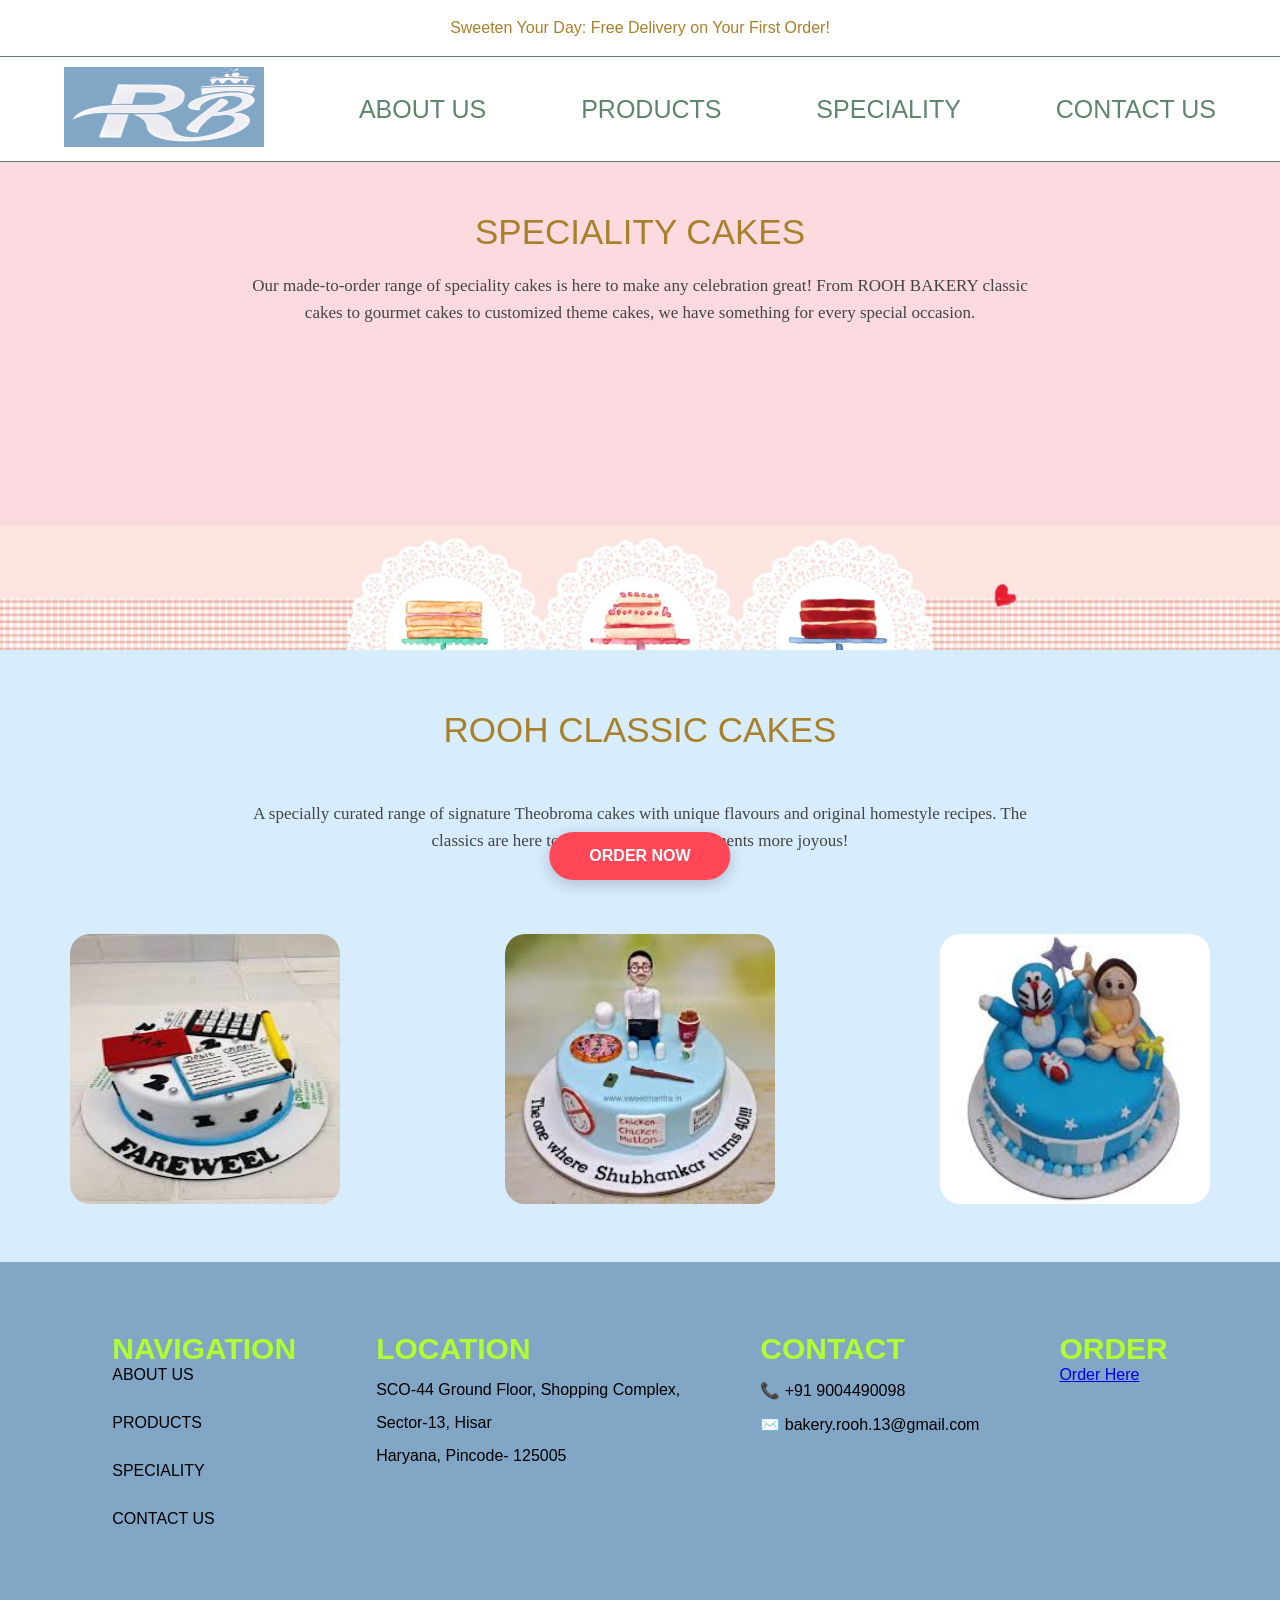
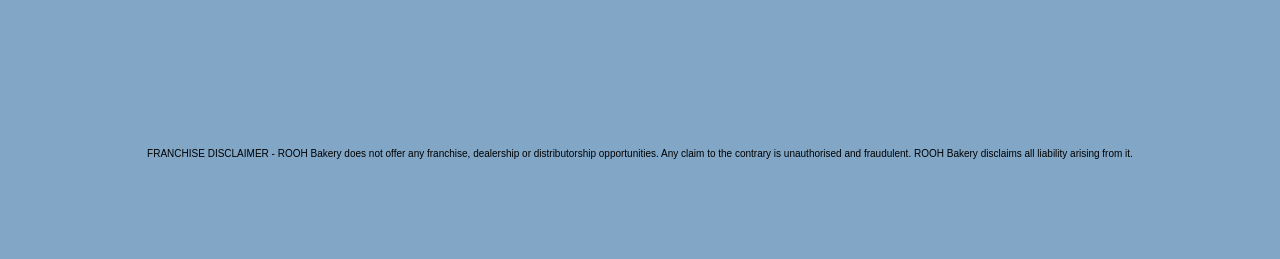
<file: Speciality Cakes.html>
<!DOCTYPE html>
<html lang="en">

<head>
    <meta charset="UTF-8">
    <meta name="viewport" content="width=device-width, initial-scale=1.0">
    <link rel="stylesheet" href="./styles.css">
    <link rel="stylesheet" href="./Products.css">
    <link rel="stylesheet" href="./Speciality Cakes.css">
    <title>ROOH Bakery</title>
</head>

<body>

    <section class="Discount">
        <p>Sweeten Your Day: Free Delivery on Your First Order!</p>
    </section>

    <section class="Order-Now-Button">
        <a href="http://wa.me/919004490098" class="Order-Now-Button-link">ORDER NOW</a>
    </section>



    <nav class="Navigation_Bar">
        <div><a href="./index.html"><img src="./Project Media/LOGO.png" alt="Logo" class="Nav_Element_image"></a></div>

        <div><a href="./About.html" class="Nav_Element" id="About_Us">ABOUT US</a></div>
        <div><a href="./Products.html" class="Nav_Element">PRODUCTS</a></div>
        <div><a href="./Speciality Cakes.html" class="Nav_Element">SPECIALITY</a></div>
        <div><a href="./Contact Us.html" class="Nav_Element">CONTACT US</a></div>
    </nav>

    <section class="Speciality-Content">
        <div class="Speciality-Content-Heading" id="Speciality-Content-Heading-1">
            <p>SPECIALITY CAKES</p>

        </div>
        <div class="Speciality-Content-Text" id="Speciality-Content-Text-1">
            <p>
                Our made-to-order range of speciality cakes is here to make any celebration great! From ROOH BAKERY
                classic
                cakes to gourmet cakes to customized theme cakes, we have something for every special occasion.
            </p>
        </div>


        <img src="./Project images/Speciality Border.png" alt="" class="Speciality-Content-image">

    </section>


    <section class="Speciality-Content" id="Speciality-Content-2">
        <div class="Speciality-Content-Heading" id="Speciality-Content-Heading-2">
            <p>ROOH CLASSIC CAKES</p>

        </div>
        <div class="Speciality-Content-Text" id="Speciality-Content-Text-2">
            <p>
                A specially curated range of signature Theobroma cakes with unique flavours and original homestyle
                recipes. The classics are here to make your special moments more joyous!
            </p>
        </div>

        <div class="Speciality-Showcase">
            <div class="Item-Grid-Row" id="Item-Grid-Row-5">
                <div class="Item-Grid-Row-Item">
                    <img src="./Product Folder/Customized Cake- 2.jpg" alt="">
                    <p class="Item-Grid-Row-Item-Content"></p>
                </div>
                <div class="Item-Grid-Row-Item">
                    <img src="./Product Folder/Customized Cake- 3.jpg" alt="">
                    <p class="Item-Grid-Row-Item-Content"></p>
                </div>
                <div class="Item-Grid-Row-Item">
                    <img src="./Product Folder/Customized Cake- 4.jpg" alt="">
                    <p class="Item-Grid-Row-Item-Content"></p>
                </div>
            </div>
    </section>





    <footer class="Section-Contact">
        <div class="Section-Contact-Details">

            <div>
                <nav class="Navigation-Bar-Last">
                    <p class="Nav-Last-Headings">NAVIGATION</p>
                    <div><a href="./About.html" class="Nav-Element-Last" id="About_Us">ABOUT US</a></div>
                    <div><a href="./Products.html" class="Nav-Element-Last">PRODUCTS</a></div>
                    <div><a href="./Speciality Cakes.html" class="Nav-Element-Last">SPECIALITY</a></div>
                    <div><a href="./Contact Us.html" class="Nav-Element-Last">CONTACT US</a></div>
                </nav>
            </div>


            <div class="Contact-Address">
                <p class="Nav-Last-Headings">LOCATION</p>

                <p>SCO-44 Ground Floor, Shopping Complex,</p>
                <p>Sector-13, Hisar</p>
                <p> Haryana, Pincode- 125005</p>
            </div>

            <div class="Contact-Details">
                <p class="Nav-Last-Headings">CONTACT</p>

                <p>📞 +91 9004490098</p>
                <p>✉️ bakery.rooh.13@gmail.com</p>
            </div>

            <div class="Contact-Social-Media-Links">
                <p class="Nav-Last-Headings">ORDER</p>


                <a href="http://wa.me/919004490098">Order Here</a>

            </div>
        </div>

        <div class="Franchise-Disclaimer">
            <p>FRANCHISE DISCLAIMER - ROOH Bakery does not offer any franchise, dealership or distributorship
                opportunities. Any claim to the contrary is unauthorised and fraudulent. ROOH Bakery disclaims all
                liability arising from it.</p>
        </div>

    </footer>



</body>

</html>
</file>
<file: styles.css>
html {
	font-family: "Source Sans 3", sans-serif;
	font-optical-sizing: auto;
	font-weight: 500;
	font-style: normal;
	background-color: #f6f5f2;
	overflow-x: hidden;
	max-width: 100vw;
}

body {
	height: 100vh;
	margin: 0;
	background-color: #f6f5f2;
}

.Discount {
	display: flex;
	justify-content: center;
	font-size: medium;
	padding: 3px 15px;
	color: #a9802a;
	background-color: #ffffff;
}

.Navigation_Bar {
	display: flex;
	flex-direction: row;
    justify-content: space-between;
    align-items: center;
    background-color: #FFFFFF;
    padding: 10px 5%;
    border-bottom: 1px solid #5d866c;
    border-top: 1px solid #5d866c;
    position: sticky;
    top: 30px;
    z-index: 1000;
}

.Nav_Bar_Components {
	display: flex;
	flex-direction: row;
	justify-content: flex-end;
	align-content: center;
}

.Nav_Element_image {
	height: 80px;
	width: 200px;
	background-color: #81a6c6;
}

.Nav_Element {
	text-decoration: none;
	color: #5d866c;
	font-size: 25px;
	margin-left: 30px;
	justify-self: flex-end;
	align-content: center;
}

.Nav_Element:hover {
    color: #a9802a;
    text-decoration:  1px solid #a9802a ;
}

/* .Navigation_Bar {
    display: grid;
    grid-template-rows: 1;
    grid-template-columns: 15% 30% 10% 10% 10% 10% 15%;
    grid-template-areas: 
    "LOGO NAV_ELEMENTS Nav_Element_input Nav_Element_order";
    gap: 1em;
    position: sticky;
    align-items: center;
   
    border-top: 1px Solid #17746e;
    border-bottom: 1px solid #17746e;
    background-color: #FFFFFF;
 
    position: sticky;
    z-index: 1000;
    top: 0; 
} 



.Nav_Element_image {
    grid-area: 'LOGO';
    height: 100%;
    width: 100%;
    cursor: pointer;
    background-color: #81A6C6;
    width: 100%;    
}

.Nav_Element#About_Us {
    justify-self: flex-end;    
}


.Nav_Element {
    grid-area: 'Nav_Element_input';
}

.Nav_Element {
    display: flex;
    flex-direction: row;
    font: bold;
    cursor: pointer;
    text-decoration: none;
    color: #17746e;
    justify-items:end;

}

.Nav_Element_order {
    grid-area: 'Nav_Element_order';
    text-decoration: none;
    border-radius: 20px;
}
.Nav_Element:hover {
    color: #5D866C;
    text-decoration: underline #5D866C;    
}

.Nav_Element_input {
    width: 30px;
} */

.carousel {
	position: relative;
	width: 100%; /* adjust size */
	height: 75%;
	overflow: hidden;
	margin: auto;
}
.carousel img {
	position: absolute;
	width: 100%;
	height: 100%;
	object-fit: cover;
	opacity: 0;
	transition: opacity 1s ease-in-out;
}
.carousel img.active {
	opacity: 1;
}


.Content-Heading {
	color: #17746e;
	font-size: x-large;
	font-weight: 500;
}

.Section-Our-Product-Flex {
	display: flex;
	flex-direction: column;
	align-items: center;
	padding: 5px;
	background-color: #9dafbe;
}

#Our-Product-Heading {
	display: flex;
	flex-direction: row;
	justify-content: center;
	font-size: xx-large;
	color: #a9802a;
	margin-bottom: 10px;
	font-weight: 200;
}

.Our-Product-Flex-Showcase {
	display: flex;
	flex-wrap: wrap;
	flex-direction: row;
	justify-content: center;
	gap: 25px;
	margin-bottom: 70px;
	background-color: #ffffff;
	padding: 25px;
}

.Our-Product-Flex-Image-Box {
	display: flex;
	flex-direction: column;
	align-items: center;
	text-align: center;
	transition: transform 0.3s ease;
}

.Our-Product-Flex-Image-Box:hover {
    box-shadow: 0 10px 20px rgba(0, 0, 0, 1);
    transform: translate(-5px);
}

.Our-Product-Flex-Image {
	height: 270px;
	width: 270px;
    object-fit: cover;
    transition: transform 0.5 ease;
}

.Our-Product-Flex-Image-Box:hover .Our-Product-Flex-Image {
    transform: scale(1.1); /* Zoom effect on hover */
}

.Our-Product-Flex-Content {
	text-align: center;
	font-size: 20px;
	margin: 0;
	padding-top: 10px;
	color: #a9802a;
	font-weight: 500;
	font-family: "Karla", sans-serif;
	font-optical-sizing: auto;
	font-weight: 600;
	font-style: normal;
}





























.Section-About-Us {
	background-color: #ffffff;
}

.Content img {
	height: 350px;
	width: 350px;
}

.Section-Content-1-Item-Flexbox {
	display: flex;
	flex-direction: column;
	justify-content: center;
}

.Section-Content-3-Item-Flexbox {
	display: flex;
	flex-direction: row;
    align-items: center;
    justify-content: center;
    gap: 40px;
	padding-top: 80px 10%;
    max-width: 1200px;
    margin: 0 auto;
}

.Content-text {
	padding: 0px 60px 90px 60px;
	text-align: center;
	font-size: 16px;
}

.Content {
	justify-items: center;
}

#Content-Heading-1 {
	margin-top: 100px;
	font-size: 35px;
}

#Content-text-1 {
	padding-bottom: 0;
}

.Whole-Content-2, .Whole-Content-3 {
    flex: 1;
    display: flex;
    flex-direction: column;
    gap: 40px;
}

.Content-Heading {
    color: #a9802a;
    font-family: 'Karla', sans-serif;
    letter-spacing: 2px;
    margin-bottom: 10px;
}























.Page-Content {
	display: flex;
	flex-direction: row;
	margin-top: 105px;
	margin-bottom: 100px;
	justify-content: space-around;
	padding: 70px 0;
	padding-bottom: 110px;
}

.Page-Content-Image {
	height: 400px;
	width: 450px;
	margin-right: 80px;
}

.Page-Content-Text-Heading {
	font-size: 45px;
	font-weight: 500;
	color: #a9802a;
}

.Page-Content-Text-Content {
	font-size: medium;
}

#Page-Content-Text-Heading {
	font-size: 16;
}

#Page-Content-2 {
	background-color: #fff1e0;
}

.slideshow {
	position: relative;
	width: 100%;
	max-width: 450px; /* Adjust to your preference */
	height: 400px; /* Match your image aspect ratio */
	margin: auto;
}

.slideshow img {
	position: absolute;
	top: 0;
	left: 0;
	width: 100%;
	height: auto;
	opacity: 0;
	animation: cycleImages 12s infinite; /* 4 seconds per image */
}

/* Staggering the start time for each image */
.slideshow img:nth-child(1) {
	animation-delay: 0s;
}
.slideshow img:nth-child(2) {
	animation-delay: 3s;
}
.slideshow img:nth-child(3) {
	animation-delay: 6s;
}
.slideshow img:nth-child(4) {
	animation-delay: 9s;
}

@keyframes cycleImages {
	0% {
		opacity: 0;
	}
	5% {
		opacity: 1;
	} /* Fade in */
	25% {
		opacity: 1;
	} /* Stay visible */
	30% {
		opacity: 0;
	} /* Fade out */
	100% {
		opacity: 0;
	}
}

.Page-Content-Text {
	margin-right: 150px;
}

#Page-Content-Text-Heading-2 {
	font-size: 45px;
	margin-top: 60px;
}

#Page-Content-Text-Content-2 {
	font-size: 17px;
}















.Testimonials-Heading {
	font-size: 40px;
	color: #a9802a;
	font-weight: 500;
	text-align: center;
	margin: 0;
}

.Testimonials-Sticker {
	display: flex;
	flex-direction: row;

	justify-content: center;
}

.testimonial-container {
	width: 100%;
	max-width: 750px;
	margin: 50px auto;
	overflow: hidden; /* Hides the slides not in view */
	border-radius: 12px;
	background: #f9f9f9;
	box-shadow: 0 4px 15px rgba(0, 0, 0, 0.1);
	padding: 40px 20px;
}

.testimonial-track {
	display: flex;
	transition: transform 0.5s ease-in-out;
}

.testimonial-slide {
	min-width: 100%; /* Each slide takes full width of container */
	text-align: center;
	box-sizing: border-box;
}

.quote {
	font-size: 1.2rem;
	font-style: italic;
	color: #333;
	margin-bottom: 15px;
}

.author {
	font-weight: bold;
	color: #666;
}

.Section-Contact {
	display: flex;
	flex-direction: row;
	justify-content: space-around;
	flex-wrap: wrap;
	padding-top: 70px;
	padding-bottom: 100px;
}

.Section-Contact {
	background-color: #81a6c6;
	color: black;
	border-top: #ffffff;
}

.Rooh-Bakery-Logo-Last-Page img {
	height: 100px;
	width: 200px;
	background-color: #81a6c6;
}

.Franchise-Disclaimer p {
	font-size: 10px;
	margin-top: 40px;
	padding-top: 150px;
}

.Nav-Element-Last {
	text-decoration: none;
	color: black;
	margin-top: 85px;
	padding-top: 35px;
}

.Contact-Address p {
	margin: 0;
	padding: 0;
}












/* Contact-Us Page */

.contact-container {
	display: flex;
	flex-wrap: wrap;
	max-width: 1000px;
	margin: 0 auto;
	padding: 40px 20px;
	font-family: "Segoe UI", sans-serif;
	background-color: #f1f8f1;
}

.contact-form-section,
.contact-info-section {
	flex: 1;
	min-width: 300px;
	padding: 20px;
}

.form-row {
	display: flex;
	gap: 15px;
	margin-bottom: 15px;
}

input,
select {
	width: 100%;
	padding: 12px;
	border: 1px solid #ddd;
	border-radius: 4px;
	background-color: #fcfcfc;
}

.full-width {
	margin-bottom: 15px;
}

.btn-submit {
	background-color: #4b2c20; /* Theobroma Brown */
	color: white;
	padding: 15px 30px;
	border: none;
	cursor: pointer;
	font-weight: bold;
	width: 100%;
}

.btn-submit:hover {
	background-color: #6d4131;
}







.Order-Now-Button-link {
  /* Positioning */
  position: fixed;
  bottom: 20px;          /* Distance from bottom */
  left: 50%;             /* Move to horizontal center */
  transform: translateX(-50%); /* Perfectly center the element */
  z-index: 999;          /* Keep it above all other content */

  /* Styling */
  background-color: #ff4757; /* A bright "action" color */
  color: white;
  padding: 15px 40px;
  border-radius: 30px;
  text-decoration: none;
  font-weight: bold;
  font-family: sans-serif;
  box-shadow: 0 4px 15px rgba(0, 0, 0, 0.2);
  
  /* Smooth interaction */
  transition: transform 0.2s, background-color 0.2s;
}

.fixed-order-button:hover {
  background-color: #ff6b81;
  transform: translateX(-50%) scale(1.05); /* Slight lift on hover */
}
</file>
<file: Products.css>
.Header {
    display: flex;
    flex-direction: column;
    margin: 80px 0;
    margin-top: 0;
    background-color: #e7ffe7;
    padding: 125px;
    padding-bottom: 80px;

}

.Header-Heading {
    text-align: center;
    font-size: 40px;
    color: #a9802a;
    font-weight: 500;
}

.Header-Content {
    text-align: center;
    font-size: 19px;
    color: black;
    padding: 0 120px;
}







.Section-Product-Grid {
	padding-bottom: 80px ;
}

.Item-Grid-Row-Heading {
	display: flex;
	flex-direction: row;

	font-weight: 600;
	font-size: 40px;
	color: #a9802a;
	margin-bottom: 40px;
	padding-left: 28px;
}



.Item-Grid {
	display: grid;
	grid-template-columns: 1fr 1fr 1fr 1fr;
	grid-template-columns: auto;
	margin: 30px 0px 0px 0px;
}

.Item-Grid-Row {
	display: flex;
	flex-direction: row;
	gap: 1.5em;
	max-width: 100vw;
	justify-content: space-around;
	margin-bottom: 50px;
}

.Item-Grid-Row-Item {
	display: flex;
	flex-direction: column;
}

.Item-Grid-Row-Item-Content {
	color: #a9802a;
	align-self: center;
	font-size: 20px;
	margin-top: 8px;
}

.Item-Grid-Row-Item img {
	height: 270px;
	width: 270px;
	border-radius: 20px;
}

#Item-Grid-Row-2 {
    justify-content: flex-start;
    padding-left: 15px;
    gap: 50px;
}
</file>
<file: Speciality Cakes.css>
.Speciality-Content {
    display: flex;
    flex-direction: column;
    background-color: rgb(250, 218, 223);



}

.Speciality-Content-Heading {
    text-align: center;
    margin: 50px;
    color: #a9802a;
    font-size: 35px;
    font-weight: 500;
    font-optical-sizing: auto;
    margin: 0;
}

.Speciality-Content-Text {
    max-width: 800px;
    margin: 20px auto;
    line-height: 1.6;
    font-family: 'georgia', serif;
    color: #444;
    text-align: center;
    padding: 0 250px;
    font-size: 17px;
    padding-bottom: 60px;


}

.Speciality-Content-image {
    width: 100%;
}

#Speciality-Content-Heading-1 {
    padding-top: 50px;
}

#Speciality-Content-Text-1 {
    padding-bottom: 180px;
}

#Speciality-Content-2 {
    background-color: #d7ecfd;
}

#Speciality-Content-Heading-2 {
    padding-top: 60px;
    padding-bottom: 30px;
}

#Speciality-Content-Text-2 p {
    padding: 0;
    margin: 0;
    text-align: center;
}

/* .Item-Grid-Row {
    display: grid;
    grid-template-columns: repeat(auto-fit, minmax(300px, 1fr));
    gap: 30px;
    width: 90%;
    max-width: 1200px;
    margin-top: 50px;
}

.Item-Grid-Row-Item {
    overflow: hidden;
    border-radius: 15px; 
    box-shadow: 0 10px 20px rgba(0,0,0,0.1);
    background: white;
    transition: transform 0.3s ease;
}

.Item-Grid-Row-Item img {
    width: 100%;
    height: 300px;
    object-fit: cover; 
    display: block;
} */



.Section-Contact-Details {
    display: flex;
    flex-direction: row;
    gap: 80px;
    text-align:start;
}

.Navigation-Bar-Last div {
    padding-bottom: 30px;
    margin: 0;
}

div p {
    margin: 0;
}

.Contact-Address p {
    padding-bottom: 15px;
}

.Contact-Details p {
    margin: 0;
    padding-bottom: 15px;
}

.Nav-Last-Headings {
    font-size: 30px;
    color: greenyellow;
    font-weight: 600;
}
</file>
<file: About Us.css>
.About-Us {
    display: flex;
    flex-direction: column;
    background-color: #EFF7FA;
    
}

.About-Us-Heading {
    text-align: center;
    font-size: 30px;
    color: #a9802a;
    font-weight: 600;

}

.About-Us-Text {
    text-align: center;
    padding: 0 300px;
    font-size: 15px;
    padding-bottom: 40px;
    
}

.About-Us-Content-Text {
    background-color: #FFFFFF;
    padding-bottom: 60px;
}



.Our-Promise-Grid {
    display: flex;
    flex-direction: row;
}

.Our-Promise > p {
    text-align: center;
    font-size: 38px;
    font-weight: 500;
    color: #a9802a;
    padding-top: 34px;
}

.Promise-Flex {
    display: flex;
    flex-direction: column;
}

.Our-Promise-Image {
    height: 50px;
    width: 50px;
    align-self: center;
    padding-bottom: 13px;
}

.Our-Promise-Heading {
    font-size: 23px;
    font-weight: 600;
    color: #a9802a;
    text-align: center;
    padding-bottom: 10px;
}

.Our-Promise-Text {
    font-size: 18px;
    text-align: center;
    padding: 0 50px;
    padding-bottom: 170px;
}
</file>
